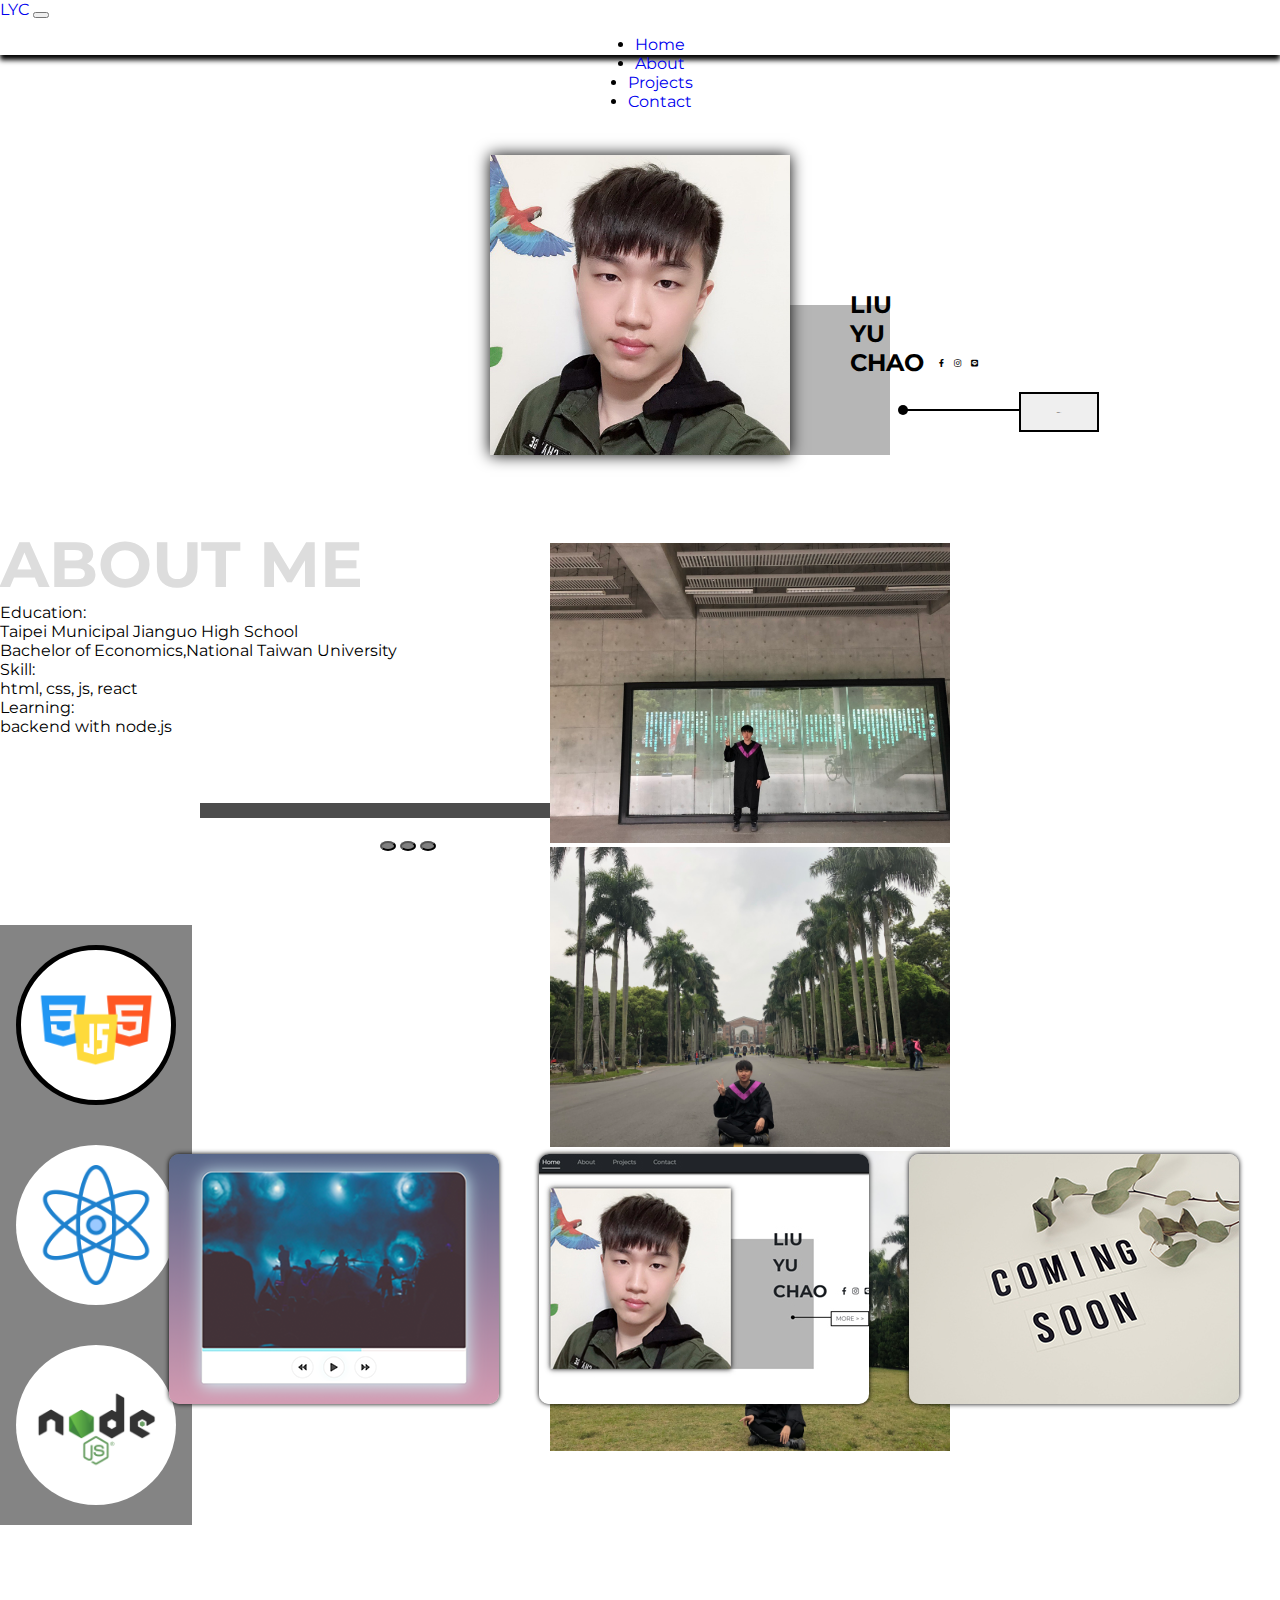
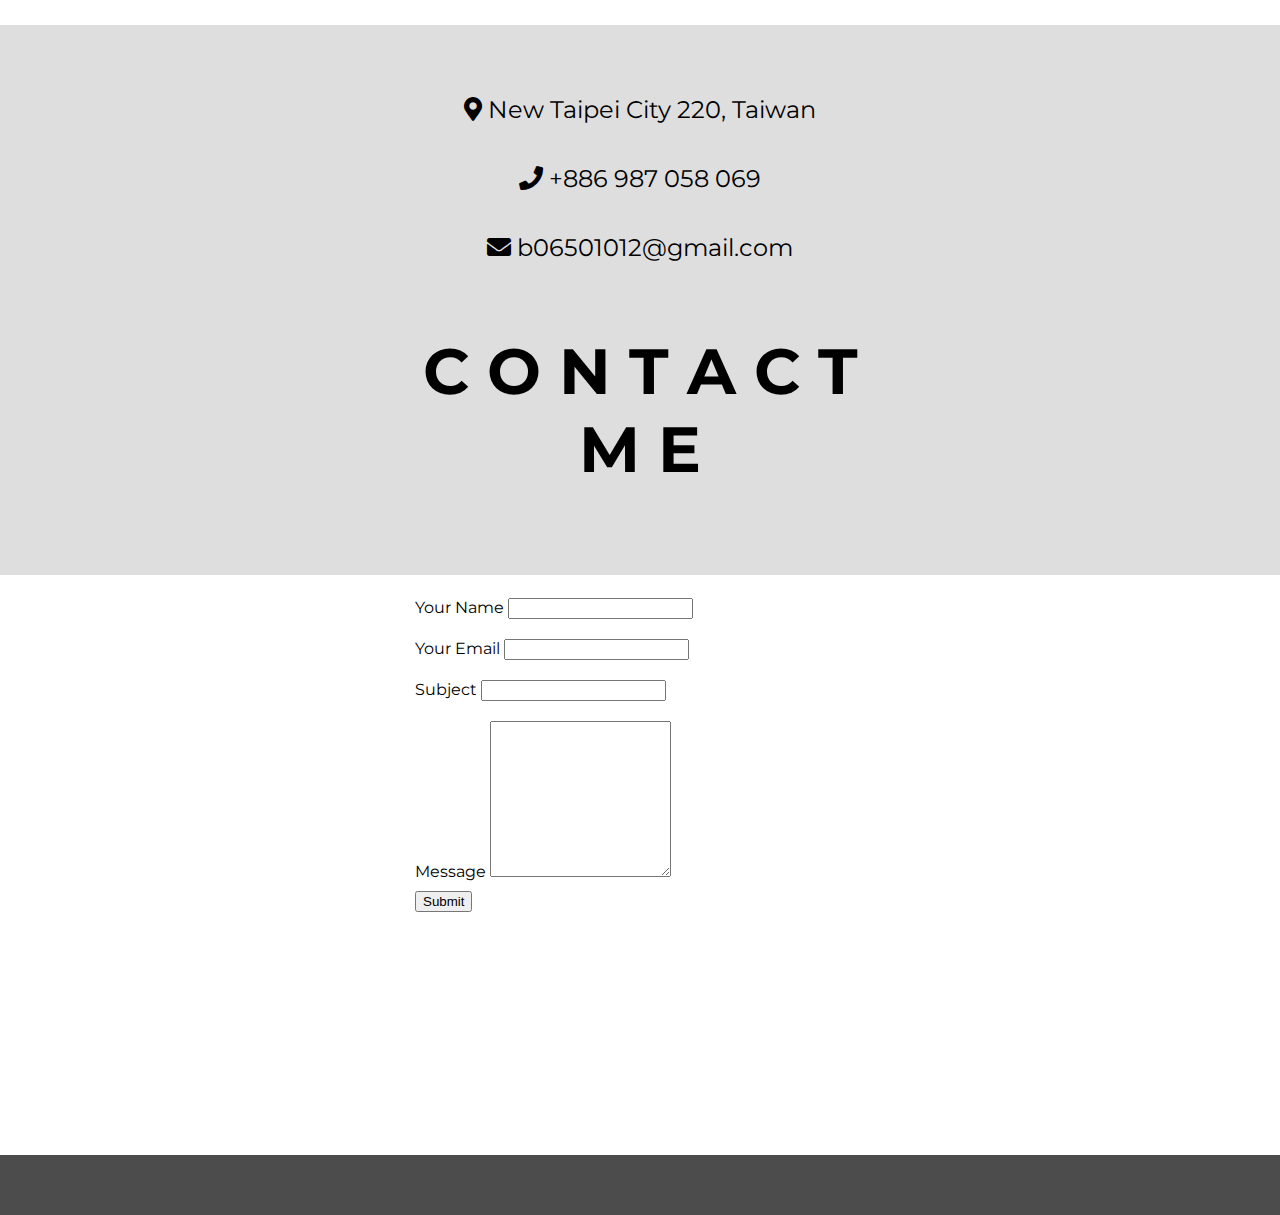
<file: index.html>
<!DOCTYPE html>
<html lang="en">
  <head>
    <meta charset="UTF-8" />
    <meta http-equiv="X-UA-Compatible" content="IE=edge" />
    <meta name="viewport" content="width=device-width, initial-scale=1.0" />
    <title>Sabalone's web</title>
    <!-- bootsrap -->
    <link
      href="https://cdn.jsdelivr.net/npm/bootstrap@5.0.0-beta3/dist/css/bootstrap.min.css"
      rel="stylesheet"
      integrity="sha384-eOJMYsd53ii+scO/bJGFsiCZc+5NDVN2yr8+0RDqr0Ql0h+rP48ckxlpbzKgwra6"
      crossorigin="anonymous"
    />
    <!-- bootstrap js -->
    <script
      src="https://cdn.jsdelivr.net/npm/@popperjs/core@2.9.1/dist/umd/popper.min.js"
      integrity="sha384-SR1sx49pcuLnqZUnnPwx6FCym0wLsk5JZuNx2bPPENzswTNFaQU1RDvt3wT4gWFG"
      crossorigin="anonymous"
    ></script>
    <script
      src="https://cdn.jsdelivr.net/npm/bootstrap@5.0.0-beta3/dist/js/bootstrap.min.js"
      integrity="sha384-j0CNLUeiqtyaRmlzUHCPZ+Gy5fQu0dQ6eZ/xAww941Ai1SxSY+0EQqNXNE6DZiVc"
      crossorigin="anonymous"
    ></script>
    <!-- animate -->
    <link
      rel="stylesheet"
      href="https://cdnjs.cloudflare.com/ajax/libs/animate.css/3.7.2/animate.min.css"
      integrity="sha512-doJrC/ocU8VGVRx3O9981+2aYUn3fuWVWvqLi1U+tA2MWVzsw+NVKq1PrENF03M+TYBP92PnYUlXFH1ZW0FpLw=="
      crossorigin="anonymous"
    />
    <!-- google font -->
    <link rel="preconnect" href="https://fonts.gstatic.com" />
    <link
      href="https://fonts.googleapis.com/css2?family=Montserrat:wght@400;700&display=swap"
      rel="stylesheet"
    />
    <!-- fontawsome -->
    <link
      rel="stylesheet"
      href="https://cdnjs.cloudflare.com/ajax/libs/font-awesome/5.15.3/css/all.min.css"
    />
    <!-- mystyle -->
    <link rel="stylesheet" href="./style.css" />
    <!-- jquery -->
    <script src="https://cdnjs.cloudflare.com/ajax/libs/jquery/3.6.0/jquery.min.js"></script>
    <!-- wow -->
    <script src="https://cdnjs.cloudflare.com/ajax/libs/wow/1.1.2/wow.min.js"></script>
  </head>

  <body>
    <!-- navbar -->
    <nav class="navbar navbar-expand-lg navbar-dark bg-dark fixed-top">
      <div>
        <a href="#contact"
          ><span class="contact-bar">&nbsp&nbspContactMe</span></a
        >
      </div>
      <div class="container-fluid bg-dark">
        <a class="navbar-brand" href="./index.html"
          ><span class="nav-line">LYC</span></a
        >
        <button
          class="navbar-toggler"
          type="button"
          data-bs-toggle="collapse"
          data-bs-target="#navbarList"
          aria-controls="navbarList"
          aria-expanded="false"
          aria-label="Toggle navigation"
        >
          <span class="navbar-toggler-icon"></span>
        </button>
        <div class="collapse navbar-collapse" id="navbarList">
          <ul class="navbar-nav nav navbar-pos">
            <li class="nav-item">
              <a href="#home" data-scroll="home" class="nav-link active"
                ><span class="nav-line">Home</span></a
              >
            </li>
            <li class="nav-item">
              <a href="#about" data-scroll="about" class="nav-link"
                ><span class="nav-line">About</span></a
              >
            </li>
            <li class="nav-item">
              <a href="#project" data-scroll="project" class="nav-link"
                ><span class="nav-line">Projects</span></a
              >
            </li>
            <li class="nav-item">
              <a href="#contact" data-scroll="contact" class="nav-link"
                ><span class="nav-line">Contact</span></a
              >
            </li>
          </ul>
        </div>
      </div>
    </nav>
    <!-- HOME -->
    <section id="home" data-anchor="home">
      <div id="home-con" class="container">
        <div class="zoom-img">
          <div class="wow zoomIn" data-wow-duration="2s" data-wow-offset="0">
            <img id="mypic" src="./img/mypic.jpg" alt="" />
          </div>
          <div class="deco-area">
            <div class="name-about">
              <div class="name-text">LIU</div>
              <div class="name-text">YU</div>
              <div class="name-text">
                CHAO
                <div class="name-icon">
                  <i class="fab fa-facebook-f"></i>
                  <i class="fab fa-instagram"></i>
                  <i class="fab fa-line"></i>
                </div>
              </div>
              <div class="about-link">
                <div class="deco-dot"></div>
                <div class="deco-line"></div>
                <a class="a" href="./more.html"
                  ><button type="button" class="btn btn-outline-dark aboutBtn">
                    MORE > >
                  </button></a
                >
              </div>
            </div>
          </div>
        </div>
      </div>
    </section>
    <!-- About -->
    <section id="about" data-anchor="about">
      <div id="about-blank" class="section-blank"></div>
      <div class="container">
        <div class="about-title wow fadeInLeft">ABOUT ME</div>
        <div class="about-text wow fadeInLeft">
          <div class="container">
            <div class="row">
              <div class="col-4">Education:</div>
              <div class="col-8"></div>
              <div class="col-12 mt-2">
                Taipei Municipal Jianguo High School
              </div>
              <div class="col-12 mt-2">
                Bachelor of Economics,National Taiwan University
              </div>
              <div class="col-4 mt-2">Skill:</div>
              <div class="col-12">html, css, js, react</div>
              <div class="col-4 mt-2">Learning:</div>
              <div class="col-8"></div>
              <div class="col-12">backend with node.js</div>
            </div>
          </div>
        </div>
        <div class="picrun">
          <div class="deco-bar"></div>
          <!-- bootstrap carousel -->
          <div
            id="mycarousel"
            class="carousel slide"
            data-bs-ride="carousel"
            data-bs-interval="2000"
          >
            <div class="carousel-indicators">
              <button
                type="button"
                data-bs-target="#mycarousel"
                data-bs-slide-to="0"
                class="active"
                aria-current="true"
                aria-label="Slide 1"
              ></button>
              <button
                type="button"
                data-bs-target="#mycarousel"
                data-bs-slide-to="1"
                aria-label="Slide 2"
              ></button>
              <button
                type="button"
                data-bs-target="#mycarousel"
                data-bs-slide-to="2"
                aria-label="Slide 3"
              ></button>
            </div>
            <div class="carousel-inner">
              <div class="carousel-item active">
                <img
                  src="./img/about1.jpg"
                  class="d-block aboutPic"
                  alt="..."
                />
                <div class="carousel-caption d-none d-md-block"></div>
              </div>
              <div class="carousel-item">
                <img
                  src="./img/about2.jpg"
                  class="d-block aboutPic"
                  alt="..."
                />
                <div class="carousel-caption d-none d-md-block"></div>
              </div>
              <div class="carousel-item">
                <img
                  src="./img/about3.jpg"
                  class="d-block aboutPic"
                  alt="..."
                />
                <div class="carousel-caption d-none d-md-block"></div>
              </div>
            </div>
          </div>
        </div>
      </div>
    </section>

    <!-- Project -->
    <section id="project" data-anchor="project">
      <div id="project-blank" class="section-blank"></div>
      <div class="project-block">
        <div class="type-frame">
          <div class="program-control active">
            <div id="htmlcss" class="program-type"></div>
          </div>
          <div class="program-control">
            <div id="react" class="program-type"></div>
          </div>
          <div class="program-control">
            <div id="node" class="program-type"></div>
          </div>
        </div>
        <div class="project-frame">
          <div class="project-title"><span>Project</span></div>
          <div class="project-nav">
            <span id="nav-tag">HTML / CSS / JAVASCRIPT</span>
          </div>
          <div class="exibition">
            <div id="project1" class="ex-project">
              <div id="project1-cover"></div>
              <span id="project1-text">MusicPlayer</span>
              <a
                id="project1-link"
                href="https://github.com/Sabalone87/musicPlayer"
                target="_blank"
                ><button
                  type="button"
                  id="project1-btn"
                  class="btn btn-outline-dark"
                >
                  GO > >
                </button></a
              >
            </div>
            <div id="project2" class="ex-project">
              <div id="project2-cover"></div>
              <span id="project2-text">MyWeb</span>
              <a id="project2-link" href="./index.html" target="_blank"
                ><button
                  type="button"
                  id="project2-btn"
                  class="btn btn-outline-dark"
                >
                  GO > >
                </button></a
              >
            </div>
            <div id="project3" class="ex-project">
              <div id="project3-cover"></div>
              <span id="project3-text">Comming soon</span>
              <a id="project3-link" href="#project"
                ><button
                  type="button"
                  id="project3-btn"
                  class="btn btn-outline-dark"
                >
                  GO > >
                </button></a
              >
            </div>
          </div>
        </div>
      </div>
    </section>

    <!-- CONTACT -->
    <section id="contact" data-anchor="contact">
      <div class="section-blank"></div>
      <div class="contact-block">
        <div class="trapezoid"></div>
        <div class="contact-frame">
          <div class="contact-info">
            <i class="fas fa-map-marker-alt"></i> New Taipei City 220, Taiwan
          </div>
          <div class="contact-info">
            <i class="fas fa-phone"></i> +886 987 058 069
          </div>
          <div class="contact-info">
            <i class="fas fa-envelope"></i> b06501012@gmail.com
          </div>
        </div>
        <div class="contact-title">
          <span class="contact-c">C O N T A C T</span
          ><span class="contact-m">M E</span>
        </div>

        <div class="contactform">
          <form id="form" method="POST">
            <div class="form-group">
              <label for="username">Your Name</label>
              <input
                type="name"
                class="form-control"
                id="username"
                aria-describedby="name"
              />
            </div>
            <div class="form-group">
              <label for="useremail">Your Email</label>
              <input
                type="email"
                class="form-control"
                id="useremail"
                aria-describedby="email"
              />
            </div>
            <div class="form-group">
              <label for="usersubject">Subject</label>
              <input
                type="subject"
                class="form-control"
                id="usersubject"
                aria-describedby="subject"
              />
            </div>
            <div class="form-group">
              <label for="usermsg">Message</label>
              <textarea class="form-control" id="usermsg" row="5"></textarea>
            </div>
            <button type="submit" id="submit" class="btn btn-dark formBtn">
              Submit
            </button>
          </form>
        </div>
      </div>
    </section>
    <footer></footer>

    <!-- myjs -->
    <script src="myscript.js"></script>
  </body>
</html>
</file>
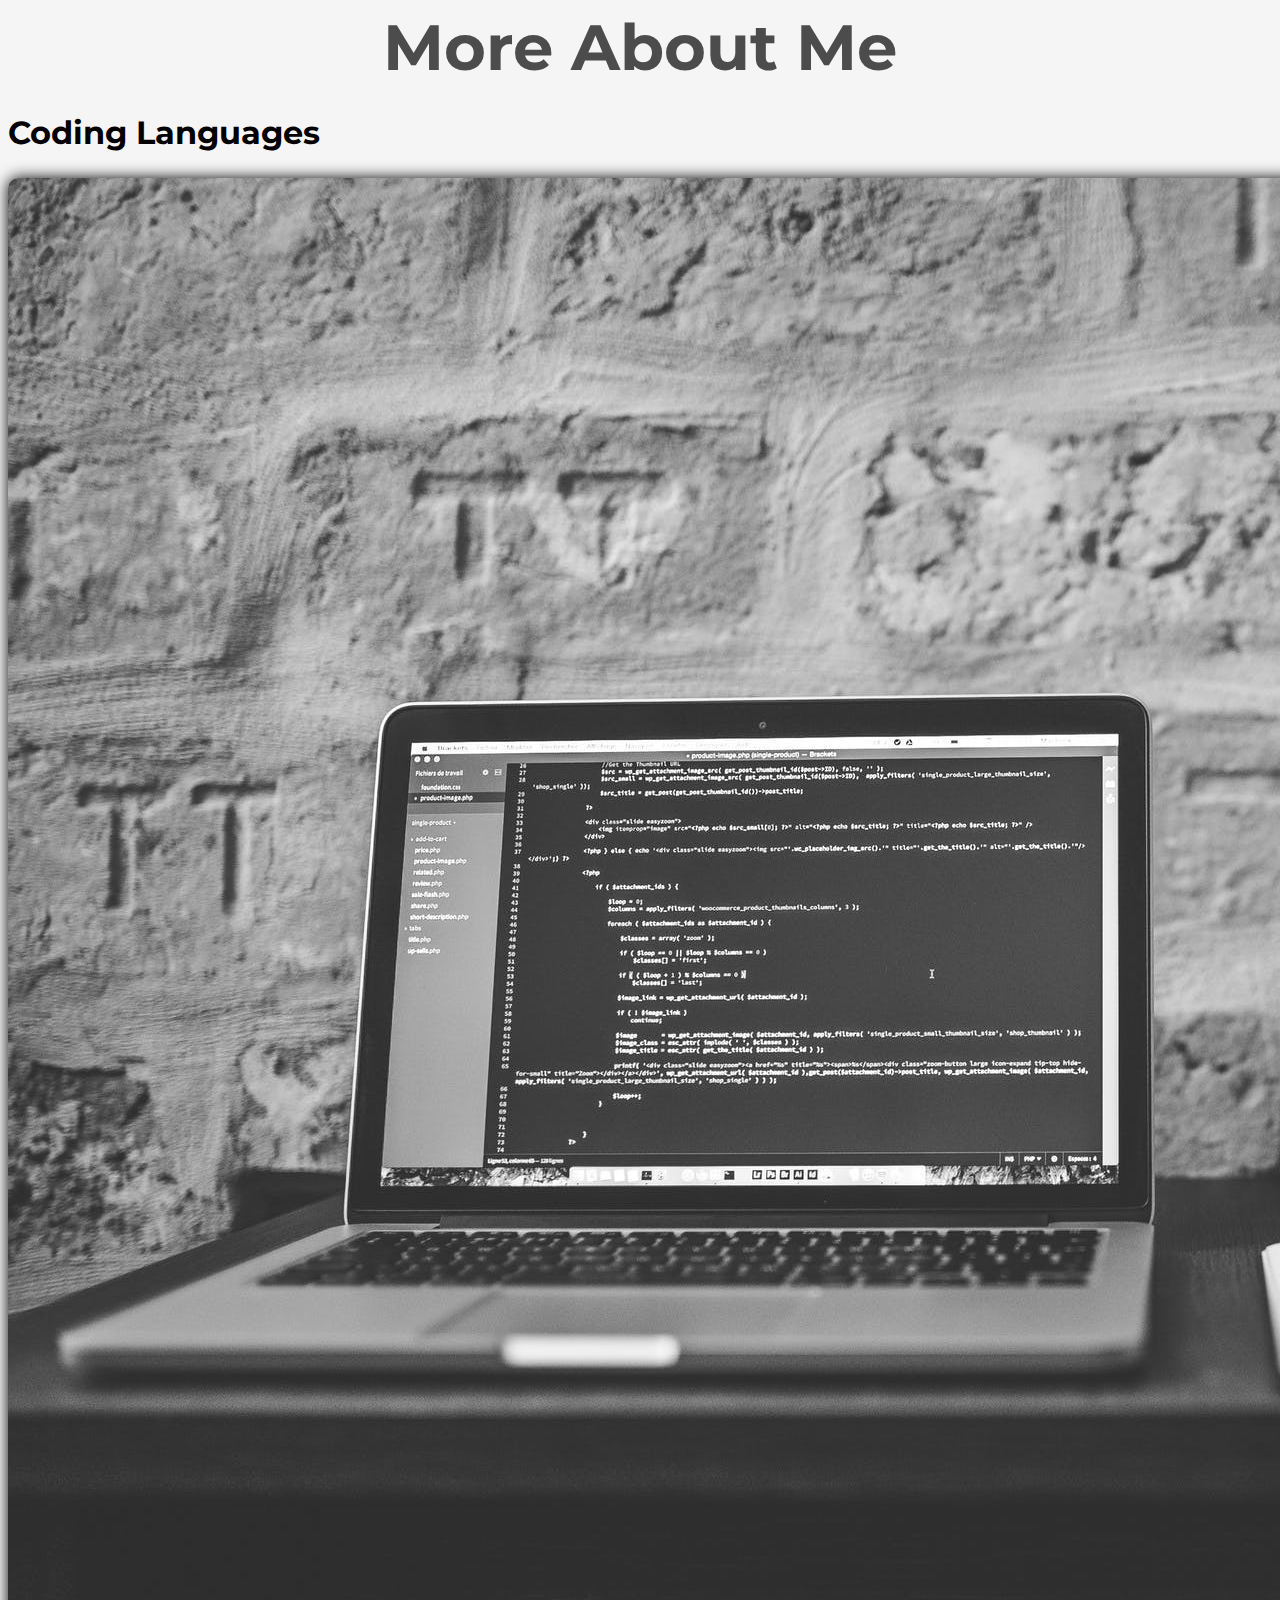
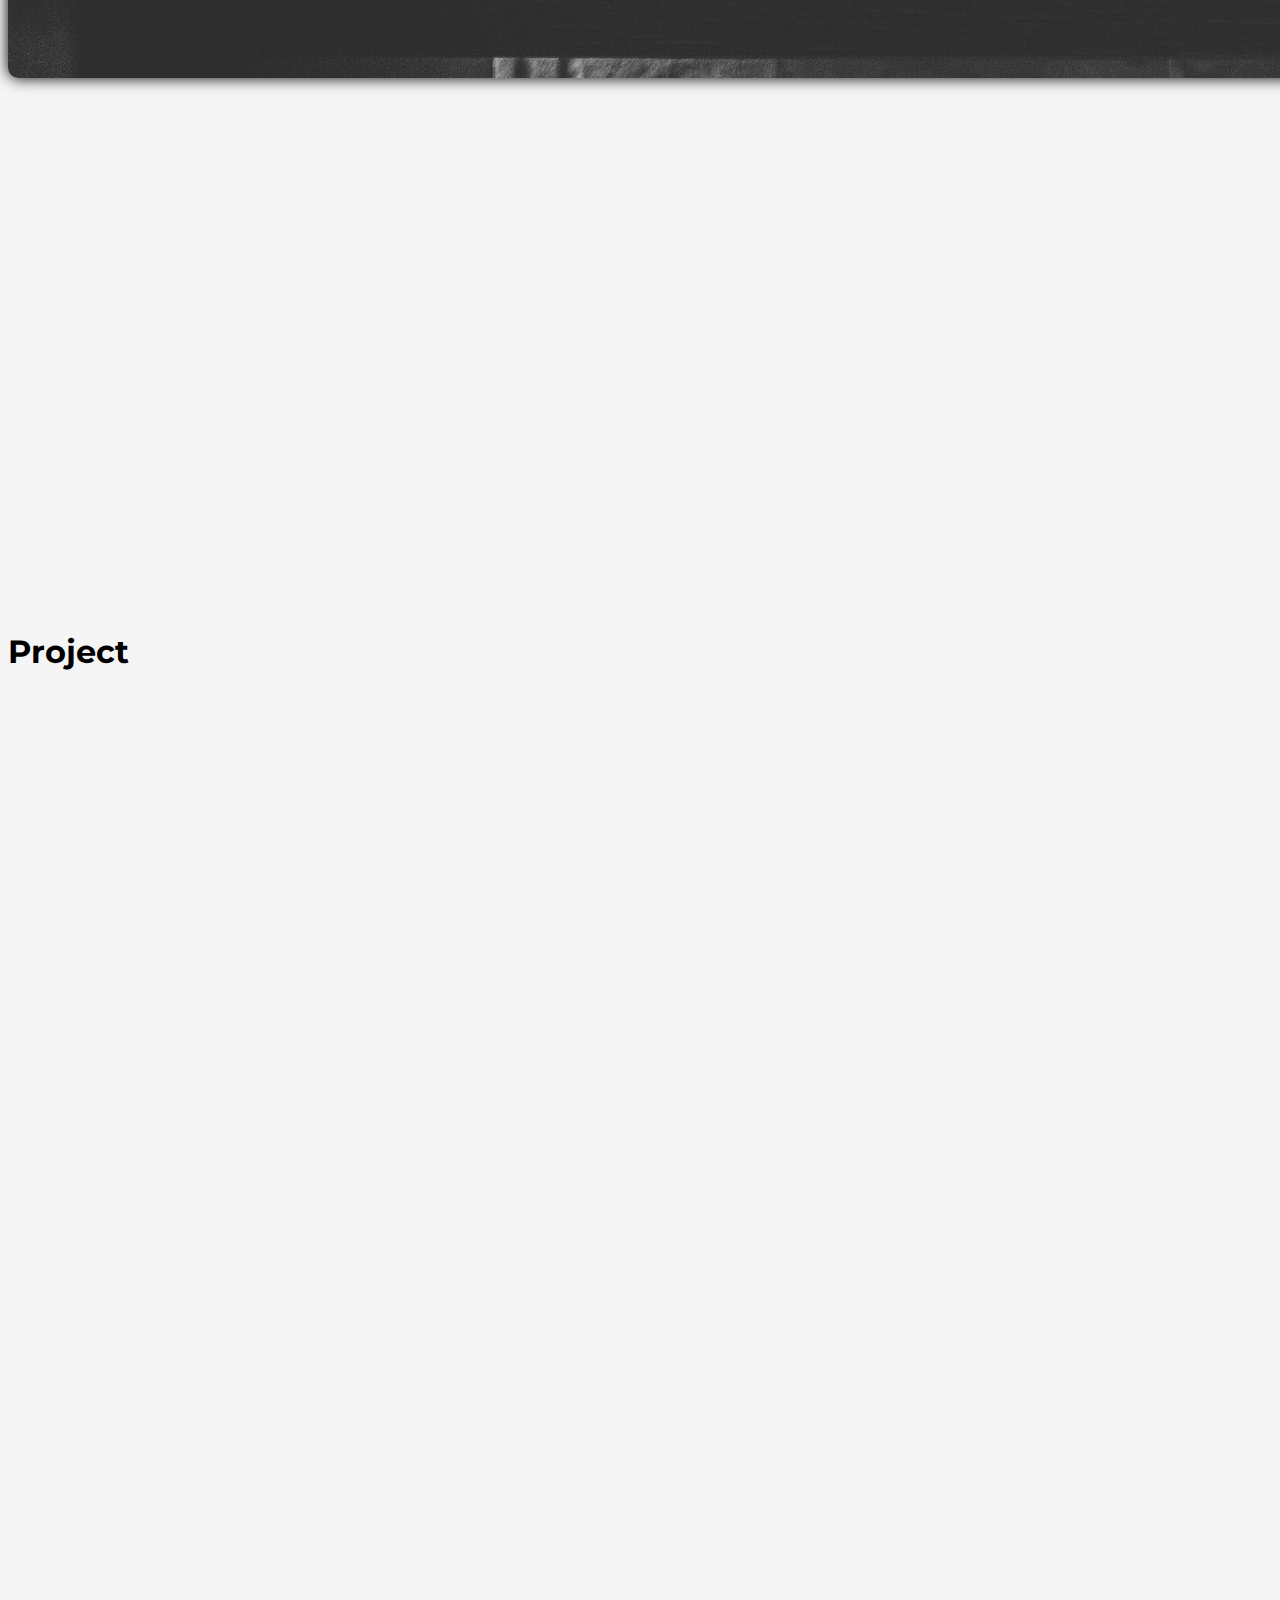
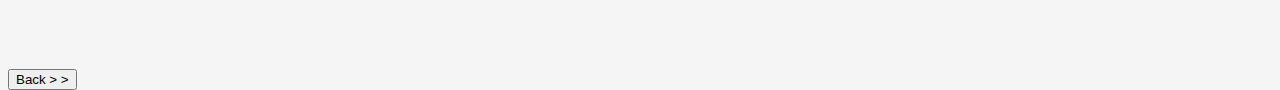
<file: more.html>
<!DOCTYPE html>
<html lang="en">
  <head>
    <meta charset="UTF-8" />
    <meta http-equiv="X-UA-Compatible" content="IE=edge" />
    <meta name="viewport" content="width=device-width, initial-scale=1.0" />
    <title>More About</title>
    <!-- bootsrap -->
    <link
      href="https://cdn.jsdelivr.net/npm/bootstrap@5.0.0-beta3/dist/css/bootstrap.min.css"
      rel="stylesheet"
      integrity="sha384-eOJMYsd53ii+scO/bJGFsiCZc+5NDVN2yr8+0RDqr0Ql0h+rP48ckxlpbzKgwra6"
      crossorigin="anonymous"
    />
    <!-- google font -->
    <link rel="preconnect" href="https://fonts.gstatic.com" />
    <link
      href="https://fonts.googleapis.com/css2?family=Montserrat:wght@400;700&display=swap"
      rel="stylesheet"
    />
    <!-- jquery -->
    <script src="https://cdnjs.cloudflare.com/ajax/libs/jquery/3.6.0/jquery.min.js"></script>
    <!-- animate -->
    <link
      rel="stylesheet"
      href="https://cdnjs.cloudflare.com/ajax/libs/animate.css/3.7.2/animate.min.css"
      integrity="sha512-doJrC/ocU8VGVRx3O9981+2aYUn3fuWVWvqLi1U+tA2MWVzsw+NVKq1PrENF03M+TYBP92PnYUlXFH1ZW0FpLw=="
      crossorigin="anonymous"
    />
    <!-- wow -->
    <script src="https://cdnjs.cloudflare.com/ajax/libs/wow/1.1.2/wow.min.js"></script>
    <!-- more.css -->
    <link rel="stylesheet" href="./more.css" />
  </head>
  <body>
    <div class="container-fluid">
        <div class="row">
            <div class="col-12 title">More About Me</div>
        </div>
        <div class="row justify-content-center pt-5">
            <div class="col-12 text-center">
                <h2 class="mb-4" style="font-size: 2rem;">Coding Languages</h2>
            </div>
        </div>
        <div class="row d-flex mb-5">
            <div class="col-lg-6 d-flex">
                <div class="justify-content-end">
                    <img class="img-fluid wow fadeInLeftBig" data-wow-duration="2s" src="./img/coding.jpeg" alt="">
                </div>
            </div>
            <div class="mb-5 d-flex flex-column justify-content-center col-lg-6">
                <ul class="wow fadeInDownBig" data-wow-duration="1.5s">
                    <li class="pt-1"><h5 class="small-title">html, css, js</h5><span class="text">能夠從事切版、簡單動畫動畫、js邏輯控制</span></li>
                    <li class="pt-1"><h5 class="small-title">react</h5><span class="text">理解部分邏輯，能夠做出簡單的TodoList</span></li>
                    <li class="pt-1"><h5 class="small-title">python</h5><span class="text">上過商管程式設計，期末Project為線上課程查詢系統</span></li>
                    <li class="pt-1"><h5 class="small-title">node.js、noSQL</h5><span class="text">目前正在學習中</span></li>
                </ul>
            </div>
        </div>
        <div class="row d-flex mb-5">
            <div class="col-md-12 text-center">
                <h2 id="project" class="mb-4" style="font-size: 2rem;">Project</h2>
        </div>
        <div class="row d-flex mb-5">
            <div class="col-lg-6 d-flex order-lg-last">
                <div class="justify-content-end">
                    <img class="img-fluid wow fadeInRightBig" data-wow-duration="2s" data-wow-offset="200" src="./img/project.png" alt="">
                </div>
            </div>
            <div class="mb-5 d-flex flex-column justify-content-center col-lg-6 order-lg-first">
                <ul class="wow fadeInDownBig" data-wow-duration="1.5s" data-wow-offset="200">
                    <li class="pt-1"><h5 class="small-title">MusicPlayer</h5><span class="text">運用html, css, js做出一個網頁播放器，但當時js還不熟，不能利用播放條將歌曲快進</span></li>
                    <li class="pt-1"><h5 class="small-title">Sabalone's web</h5><span class="text">也就是這個網頁，但是首頁rwd寫得不好，未來能精進</span></li>
                    <li class="pt-1"><h5 class="small-title">TodoList</h5><span class="text">react做的純前端無法存取資料，往後希望能連結後端，就能夠實用化</span></li>
                    <li class="pt-1"><h5 class="small-title">CourseSearch</h5><span class="text">Python做的網頁爬蟲程式，能夠從網路上的知名線上課程網中，找出含有關鍵字的課程網址</span></li>
                    <div class="row d-flex mt-5"><div class="col-12 d-flex flex-row justify-content-end">
                        <a  class="" href="https://github.com/Sabalone87"
                        ><button type="button" class="btn btn-outline-dark">
                          Github > >
                        </button></a
                      >
                    </div></div>
                    
                </ul>
            </div>
        </div>
        <div class="row justify-content-center pt-5">
            <div class="col-12 text-center">
                <h2 class="mb-4" style="font-size: 2rem;">Entertainment</h2>
            </div>
        </div>
        <div class="row d-flex mb-5">
            <div class="col-lg-6 d-flex">
                <div class="justify-content-end">
                    <img class="img-fluid wow fadeInLeftBig" data-wow-duration="2s" data-wow-offset="250" src="./img/apex.jpg" alt="">
                </div>
            </div>
            <div class="mb-5 d-flex flex-column justify-content-center col-lg-6">
                <ul class="wow fadeInDownBig" data-wow-duration="1.5s" data-wow-offset="250">
                    <h3>Apex Legend</h3>
                    <li class="pt-1"><h5 class="small-title">Rank</h5><span class="text">Diamond</span></li>
                    <li class="pt-1"><h5 class="small-title">Duration</h5><span class="text">one year</span></li>
                    <li class="pt-1"><h5 class="small-title">Main</h5><span class="text">Bloodhound</span></li>
                    <li class="pt-1"><h5 class="small-title">Experience</h5><span class="text">我是第零季老玩家，一開始的時候我還很菜，但花了很多時間遊玩，終於在第七季上鑽了。</span></li>
                </ul>
            </div>
        </div>
        <div class="row d-flex mb-5"><div class="col-12 d-flex flex-row justify-content-end">
            <a  class="" href="./index.html"
            ><button type="button" class="btn btn-outline-dark">
              Back > >
            </button></a
          >
        </div></div>
    </div>
  <script>
    new WOW().init();
  </script>
  </body>
</html>
</file>
<file: style.css>
/* default */
html,
body {
  margin: 0;
  padding: 0;
  overscroll-behavior: none;
  font-family: "Montserrat", sans-serif;
  overflow-x: hidden;
}
a {
  text-decoration: none;
}

/* section */

.section-blank {
  width: 100%;
  height: 70px;
}

/* navbar */

nav {
  font-size: 1rem;
  position: relative;
  height: 55px;
  box-shadow: 0px 5px 5px black;
}

.navbar-pos {
  position: relative;
  left: 300px;
}
.nav-item {
  padding: 0 1rem;
}
.nav-line {
  padding-bottom: 0.5rem;
  position: relative;
}
a.nav-link.active span::before {
  visibility: visible;
  transform: scaleX(1);
}
a.nav-link span::before {
  content: "";
  position: absolute;
  width: 100%;
  height: 2px;
  bottom: 0;
  left: 0;
  background-color: white;
  visibility: hidden;
  transform: scaleX(0);
  transition: all 0.3s ease-in-out 0s;
}
a.nav-link:hover span {
  color: white;
}
a.nav-link:hover span::before {
  visibility: visible;
  transform: scaleX(1);
}
@media only screen and (max-width: 1400px) and (min-width: 450px) {
  #navbarList {
    width: 100%;
  }
  .navbar-nav {
    display: flex;
    flex-direction: column;
    align-items: center;
  }
  .nav-item {
    padding: 0px;
  }
  .nav-line {
    padding: 0px;
  }
  .navbar-pos {
    position: static;
  }
}
@media screen and (max-width: 450px) {
  #navbarList {
    width: 100%;
  }
  .navbar-nav {
    display: flex;
    flex-direction: column;
    align-items: center;
  }
  .nav-item {
    padding: 0px;
  }
  .nav-line {
    padding: 0px;
  }
  .navbar-pos {
    position: static;
  }
}

/* home */

@media screen and (min-width: 1400px) {
  #home {
    height: 750px;
  }
  .contact-bar {
    display: flex;
    flex-direction: column;
    justify-content: center;
    writing-mode: vertical-rl;
    text-orientation: mixed;
    color: white;
    background-color: black;
    width: 2.5rem;
    height: 6.5rem;
    position: fixed;
    bottom: 50%;
  }
  #mypic {
    z-index: 2;
    width: 100%;
    height: 100%;
    object-fit: contain;
    box-shadow: 0px 0px 15px black;
  }
  .zoom-img {
    width: 500px;
    height: 500px;
    position: relative;
    left: 300px;
    top: 100px;
  }
  .deco-area {
    height: 360px;
    width: 230px;
    position: absolute;
    bottom: 0;
    right: -230px;
    background-color: #b6b6b6;
    z-index: -1;
  }
  .name-about {
    height: 350px;
    width: 350px;
    position: absolute;
    right: -237px;
    top: -35px;
    display: flex;
    flex-direction: column;
  }
  .name-text {
    display: flex;
    align-items: center;
    font-weight: bold;
    font-size: 3rem;
  }
  .name-icon {
    cursor: pointer;
    margin-left: 35px;
    font-size: 1.3rem;
  }
  .fab {
    padding: 0 5px;
  }
  .about-link {
    display: flex;
    align-items: center;
    font-weight: bold;
    font-size: 3rem;
    position: relative;
    left: 50px;
  }
  .deco-dot {
    background-color: black;
    width: 10px;
    height: 10px;
    border-radius: 100%;
  }
  .deco-line {
    background-color: black;
    width: 100px;
    height: 2px;
  }
  .aboutBtn {
    border-radius: 0px;
    border: solid 2.5px black;
  }
  #home-con {
    position: relative;
    z-index: -2;
  }
  #home {
    position: relative;
    z-index: -2;
  }
  body {
    position: relative;
    z-index: -2;
  }
}
@media only screen and (max-width: 1400px) and (min-width: 450px) {
  #home {
    height: 400px;
  }
  #home-con {
    display: flex;
    flex-direction: column;
    align-items: center;
  }
  .contact-bar {
    display: flex;
    flex-direction: column;
    justify-content: center;
    writing-mode: vertical-rl;
    text-orientation: mixed;
    color: white;
    background-color: black;
    width: 2.5rem;
    height: 6.5rem;
    position: fixed;
    bottom: 50%;
    visibility: hidden;
  }
  #mypic {
    width: 100%;
    height: 100%;
    object-fit: contain;
    box-shadow: 0px 0px 15px black;
    z-index: 10;
  }
  .zoom-img {
    width: 300px;
    height: 300px;
    position: relative;
    top: 100px;
  }
  .deco-area {
    height: 150px;
    width: 100px;
    position: absolute;
    bottom: 0;
    right: -100px;
    background-color: #b6b6b6;
    z-index: -1;
  }
  .name-about {
    height: 200px;
    width: 200px;
    position: absolute;
    left: 60px;
    top: -15px;
    display: flex;
    flex-direction: column;
  }
  .name-text {
    display: flex;
    align-items: center;
    font-weight: bold;
    font-size: 1.5rem;
  }
  .name-icon {
    cursor: pointer;
    margin-left: 10px;
    font-size: 0.5rem;
    display: flex;
    flex-direction: row;
  }
  .fab {
    padding: 0 5px;
  }
  .about-link {
    display: flex;
    align-items: center;
    flex-direction: row;
    font-weight: bold;
    font-size: 1rem;
    position: relative;
    left: 50px;
    top: 15px;
  }
  .deco-dot {
    background-color: black;
    width: 10px;
    height: 10px;
    border-radius: 100%;
    position: absolute;
    left: -2px;
    top: 13px;
  }
  .deco-line {
    position: absolute;
    background-color: black;
    width: 120px;
    height: 2px;
    top: 17px;
  }
  .aboutBtn {
    position: absolute;
    width: 80px;
    height: 40px;
    border-radius: 0px;
    border: solid 2.5px black;
    padding: 0px;
    font-size: 1px;
    right: 1px;
  }
  #home-con {
    position: relative;
    z-index: -2;
  }
  #home {
    position: relative;
    z-index: -2;
  }
  body {
    position: relative;
    z-index: -2;
  }
}
@media screen and (max-width: 450px) {
  #home {
    height: 300px;
  }
  .contact-bar {
    display: flex;
    flex-direction: column;
    justify-content: center;
    writing-mode: vertical-rl;
    text-orientation: mixed;
    color: white;
    background-color: black;
    width: 2.5rem;
    height: 6.5rem;
    position: fixed;
    bottom: 50%;
    visibility: hidden;
  }
  #mypic {
    width: 100%;
    height: 100%;
    object-fit: contain;
    box-shadow: 0px 0px 15px black;
    z-index: 10;
  }
  .zoom-img {
    width: 200px;
    height: 200px;
    position: relative;
    left: 0px;
    top: 65px;
  }
  .deco-area {
    height: 90px;
    width: 60px;
    position: absolute;
    bottom: 0;
    right: -60px;
    background-color: #b6b6b6;
    z-index: -1;
  }
  .name-about {
    height: 90px;
    width: 90px;
    position: absolute;
    left: 25px;
    top: -10px;
    display: flex;
    flex-direction: column;
  }
  .name-text {
    display: flex;
    align-items: center;
    font-weight: bold;
    font-size: 1rem;
  }
  .name-icon {
    cursor: pointer;
    margin-left: 0px;
    font-size: 0.5rem;
    display: flex;
    flex-direction: row;
  }
  .fab {
    padding: 0 5px;
  }
  .about-link {
    display: flex;
    align-items: center;
    font-weight: bold;
    font-size: 0.5rem;
    position: relative;
    left: 50px;
    top: 15px;
  }
  .aboutBtn {
    position: absolute;
    width: 80px;
    height: 30px;
    border-radius: 0px;
    border: solid 2.5px black;
    padding: 0px;
    font-size: 10px;
  }
  #home-con {
    position: relative;
    z-index: -2;
  }
  #home {
    position: relative;
    z-index: -2;
  }
  body {
    position: relative;
    z-index: -2;
  }
}

/* about */
@media screen and (min-width: 1400px) {
  #about {
    height: 500px;
  }
  .about-title {
    font-size: 6rem;
    font-weight: bold;
    position: relative;
    left: 240px;
    color: #dddddd;
  }
  .about-text {
    width: 450px;
    height: 200px;
    position: relative;
    left: 300px;
  }
  .picrun {
    display: flex;
    position: relative;
  }
  .aboutPic {
    width: 600px;
    height: 350px;
    object-fit: contain;
  }
  .deco-bar {
    background-color: #4c4c4c;
    height: 15px;
    width: 420px;
    position: relative;
    left: 500px;
  }

  .carousel {
    width: 600px;
    height: 350px;
    position: absolute;
    left: 850px;
    top: -310px;
  }
  .carousel-indicators {
    width: 100px;
    height: 30px;
    position: absolute;
    left: -170px;
    bottom: -20px;
  }
  .carousel-indicators button {
    width: 10px !important;
    height: 10px !important;
    background-color: gray !important;
    border-radius: 100%;
  }
}
@media only screen and (max-width: 1400px) and (min-width: 450px) {
  #about {
    height: 400px;
  }
  .about-title {
    font-size: 4rem;
    font-weight: bold;
    position: relative;
    left: 0px;
    color: #dddddd;
  }
  .about-text {
    width: 450px;
    height: 200px;
    position: relative;
    left: 0px;
  }
  .picrun {
    display: flex;
    position: relative;
  }
  .aboutPic {
    width: 400px;
    height: 300px;
    object-fit: contain;
  }
  .deco-bar {
    background-color: #4c4c4c;
    height: 15px;
    width: 350px;
    position: relative;
    left: 200px;
  }
  .carousel {
    width: 600px;
    height: 350px;
    position: absolute;
    left: 550px;
    top: -260px;
  }
  .carousel-indicators {
    width: 100px;
    height: 30px;
    position: absolute;
    left: -170px;
    bottom: 30px;
  }
  .carousel-indicators button {
    width: 10px !important;
    height: 10px !important;
    background-color: gray !important;
    border-radius: 100%;
  }
}
@media screen and (max-width: 450px) {
  #about {
    height: 350px;
  }
  .about-title {
    font-size: 3rem;
    font-weight: bold;
    position: relative;
    color: #dddddd;
  }
  .about-text {
    width: 300px;
    height: 200px;
    position: relative;
    left: 0px;
  }
  .picrun {
    display: flex;
    position: relative;
    visibility: hidden;
  }
  .aboutPic {
    width: 400px;
    height: 300px;
    object-fit: contain;
    visibility: hidden;
  }
  .deco-bar {
    background-color: #4c4c4c;
    height: 15px;
    width: 350px;
    position: relative;
    left: 260px;
    visibility: hidden;
  }
  .carousel {
    width: 600px;
    height: 350px;
    position: absolute;
    left: 610px;
    top: -260px;
    visibility: hidden;
  }
  .carousel-indicators {
    width: 100px;
    height: 30px;
    position: absolute;
    left: -170px;
    bottom: 30px;
    visibility: hidden;
  }
  .carousel-indicators button {
    width: 10px !important;
    height: 10px !important;
    background-color: gray !important;
    border-radius: 100%;
    visibility: hidden;
  }
}

/* project */
@media screen and (min-width: 1024px) {
  #project {
    height: 700px;
    display: flex;
    flex-direction: column;
  }

  .type-frame {
    width: 15%;
    height: 600px;
    background-color: #848484;
    display: flex;
    flex-direction: column;
    justify-content: center;
    align-items: center;
  }
  .project-block {
    display: flex;
    flex-direction: row;
  }
  #htmlcss {
    background-image: url(./img/htmlcss.png);
    background-size: 80%;
    background-repeat: no-repeat;
    background-position: center;
  }
  #react {
    background-image: url(./img/react.png);
    background-size: 80%;
    background-repeat: no-repeat;
    background-position: center;
  }
  #node {
    background-image: url(./img/node.png);
    background-size: 80%;
    background-repeat: no-repeat;
    background-position: center;
  }
  .program-type {
    background-color: white;
    width: 150px;
    height: 150px;
    border-radius: 100%;
    margin: 20px 0;
    border: solid 5px transparent;
  }
  .program-type:hover {
    cursor: pointer;
  }

  .program-control.active div {
    border: solid 5px black;
  }
  .project-frame {
    width: 80%;
    height: 600px;
    display: flex;
    flex-direction: column;
    align-items: center;
  }

  .project-title {
    margin-top: 30px;
    padding-bottom: 10px;
    padding: 0 30px;
    font-size: 2.5rem;
    font-weight: bold;
    border-bottom: solid 6px black;
  }
  .project-nav {
    margin-top: 25px;
  }

  .exibition {
    display: flex;
  }

  .ex-project {
    margin: 0px 20px;
    margin-top: 100px;
    width: 330px;
    height: 250px;
    border-radius: 10px;
    display: flex;
    flex-direction: column;
    align-items: center;
    box-shadow: 0px 0px 5px black;
  }
  #project1 {
    background-image: url(./img/musicPlayer.png);
    background-size: contain;
    background-position: center;
    position: relative;
  }
  #project1-cover {
    position: absolute;
    background: white;
    opacity: 0;
    border-radius: 10px;
    width: 330px;
    height: 250px;
  }
  #project1-text {
    z-index: 10;
    color: black;
    padding-top: 50px;
    font-size: 1.5rem;
    opacity: 0;
  }
  #project1-btn {
    margin-top: 50px;
    border-radius: 0px;
    border: solid 1.5px black;
    opacity: 0;
    position: absolute;
    left: 36%;
  }
  #project2 {
    background-image: url(./img/myWeb.jpg);
    background-size: contain;
    background-position: center;
    position: relative;
  }
  #project2-cover {
    position: absolute;
    background: white;
    opacity: 0;
    border-radius: 10px;
    width: 330px;
    height: 250px;
  }
  #project2-text {
    z-index: 10;
    color: black;
    padding-top: 50px;
    font-size: 1.5rem;
    opacity: 0;
  }
  #project2-btn {
    margin-top: 50px;
    border-radius: 0px;
    border: solid 1.5px black;
    opacity: 0;
    position: absolute;
    left: 36%;
  }
  #project3 {
    background-image: url(./img/comming.jpg);
    background-size: contain;
    background-position: center;
    position: relative;
  }
  #project3-cover {
    position: absolute;
    background: white;
    opacity: 0;
    border-radius: 10px;
    width: 330px;
    height: 250px;
  }
  #project3-text {
    z-index: 10;
    color: black;
    padding-top: 50px;
    font-size: 1.5rem;
    opacity: 0;
  }
  #project3-btn {
    margin-top: 50px;
    border-radius: 0px;
    border: solid 1.5px black;
    opacity: 0;
    position: absolute;
    left: 36%;
  }
}
@media only screen and (max-width: 1024px) and (min-width: 450px) {
  #project {
    height: 500px;
    display: flex;
    flex-direction: column;
  }

  .type-frame {
    width: 20%;
    height: 400px;
    background-color: #848484;
    display: flex;
    flex-direction: column;
    justify-content: center;
    align-items: center;
  }
  .project-block {
    display: flex;
    flex-direction: row;
    height: 400px;
  }
  #htmlcss {
    background-image: url(./img/htmlcss.png);
    background-size: 80%;
    background-repeat: no-repeat;
    background-position: center;
  }
  #react {
    background-image: url(./img/react.png);
    background-size: 80%;
    background-repeat: no-repeat;
    background-position: center;
  }
  #node {
    background-image: url(./img/node.png);
    background-size: 80%;
    background-repeat: no-repeat;
    background-position: center;
  }
  .program-type {
    background-color: white;
    width: 100px;
    height: 100px;
    border-radius: 100%;
    margin: 10px 0;
    border: solid 5px transparent;
  }
  .program-type:hover {
    cursor: pointer;
  }

  .program-control.active div {
    border: solid 5px black;
  }
  .project-frame {
    width: 80%;
    height: 600px;
    display: flex;
    flex-direction: column;
    align-items: center;
  }

  .project-title {
    padding-bottom: 10px;
    padding: 0 30px;
    font-size: 2.5rem;
    font-weight: bold;
    border-bottom: solid 6px black;
  }
  .project-nav {
    margin-top: 25px;
  }

  .exibition {
    display: flex;
    width: 100%;
    height: 500px;
  }

  .ex-project {
    margin: 0px 10px;
    margin-top: 50px;
    width: 60%;
    height: 40%;
    border-radius: 20px;
    display: flex;
    flex-direction: column;
    align-items: center;
  }
  #project1 {
    background-image: url(./img/musicPlayer.png);
    background-size: 100%;
    background-position: center;
    background-repeat: no-repeat;
    position: relative;
  }
  #project1-cover {
    position: absolute;
    background: white;
    opacity: 0;
    border-radius: 20px;
    width: 100%;
    height: 100%;
  }
  #project1-text {
    z-index: 10;
    color: black;
    padding-top: 10px;
    font-size: 20px;
    opacity: 0;
  }
  #project1-btn {
    margin-top: 40px;
    border-radius: 0px;
    border: solid 1.5px black;
    opacity: 0;
    position: absolute;
    left: 30%;
  }
  #project2 {
    background-image: url(./img/myWeb.jpg);
    background-size: 100%;
    background-position: center;
    background-repeat: no-repeat;
    position: relative;
  }
  #project2-cover {
    position: absolute;
    background: white;
    opacity: 0;
    border-radius: 20px;
    width: 100%;
    height: 100%;
  }
  #project2-text {
    z-index: 10;
    color: black;
    padding-top: 10px;
    font-size: 20px;
    opacity: 0;
  }
  #project2-btn {
    margin-top: 40px;
    border-radius: 0px;
    border: solid 1.5px black;
    opacity: 0;
    position: absolute;
    left: 30%;
  }
  #project3 {
    background-image: url(./img/comming.jpg);
    background-size: 100%;
    background-position: center;
    background-repeat: no-repeat;
    position: relative;
  }
  #project3-cover {
    position: absolute;
    background: white;
    opacity: 0;
    border-radius: 20px;
    width: 100%;
    height: 100%;
  }
  #project3-text {
    z-index: 10;
    color: black;
    padding-top: 10px;
    font-size: 20px;
    opacity: 0;
  }
  #project3-btn {
    margin-top: 40px;
    border-radius: 0px;
    border: solid 1.5px black;
    opacity: 0;
    position: absolute;
    left: 30%;
  }
}
@media screen and (max-width: 450px) {
  #project {
    height: 1100px;
    display: flex;
    flex-direction: column;
    padding-top: 100px;
  }

  .type-frame {
    width: 100%;
    height: 80px;
    background-color: #848484;
    display: flex;
    flex-direction: row;
    justify-content: center;
    align-items: center;
  }
  .project-block {
    display: flex;
    flex-direction: column;
    align-items: center;
  }
  #htmlcss {
    background-image: url(./img/htmlcss.png);
    background-size: 80%;
    background-repeat: no-repeat;
    background-position: center;
  }
  #react {
    background-image: url(./img/react.png);
    background-size: 80%;
    background-repeat: no-repeat;
    background-position: center;
  }
  #node {
    background-image: url(./img/node.png);
    background-size: 80%;
    background-repeat: no-repeat;
    background-position: center;
  }
  .program-type {
    background-color: white;
    width: 60px;
    height: 60px;
    border-radius: 100%;
    margin: 0px 10px;
    border: solid 5px transparent;
  }
  .program-type:hover {
    cursor: pointer;
  }

  .program-control.active div {
    border: solid 3px black;
  }
  .project-frame {
    width: auto;
    height: auto;
    display: flex;
    flex-direction: column;
    align-items: center;
  }

  .project-title {
    padding: 10px 30px;
    font-size: 2.5rem;
    font-weight: bold;
    border-bottom: solid 6px black;
  }
  .project-nav {
    margin-top: 25px;
  }

  .exibition {
    display: flex;
    flex-direction: column;
    align-items: center;
    width: 350px;
    height: auto;
  }

  .ex-project {
    margin: 20px 0px;
    width: 350px;
    height: 240px;
    border-radius: 20px;
    display: flex;
    flex-direction: column;
    align-items: center;
    box-shadow: 0px 0px 5px black;
  }
  #project1 {
    background-image: url(./img/musicPlayer.png);
    background-size: 100%;
    background-position: center;
    background-repeat: no-repeat;
    position: relative;
  }
  #project1-cover {
    position: absolute;
    background: white;
    opacity: 0;
    border-radius: 20px;
    width: 100%;
    height: 100%;
  }
  #project1-text {
    z-index: 10;
    color: black;
    padding-top: 10px;
    font-size: 20px;
    opacity: 0;
  }
  #project1-btn {
    margin-top: 40px;
    border-radius: 0px;
    border: solid 1.5px black;
    opacity: 0;
    position: absolute;
    left: 35%;
  }
  #project2 {
    background-image: url(./img/myWeb.jpg);
    background-size: 100%;
    background-position: center;
    background-repeat: no-repeat;
    position: relative;
  }
  #project2-cover {
    position: absolute;
    background: white;
    opacity: 0;
    border-radius: 20px;
    width: 100%;
    height: 100%;
  }
  #project2-text {
    z-index: 10;
    color: black;
    padding-top: 10px;
    font-size: 20px;
    opacity: 0;
  }
  #project2-btn {
    margin-top: 40px;
    border-radius: 0px;
    border: solid 1.5px black;
    opacity: 0;
    position: absolute;
    left: 35%;
  }
  #project3 {
    background-image: url(./img/comming.jpg);
    background-size: 100%;
    background-position: center;
    background-repeat: no-repeat;
    position: relative;
  }
  #project3-cover {
    position: absolute;
    background: white;
    opacity: 0;
    border-radius: 20px;
    width: 100%;
    height: 100%;
  }
  #project3-text {
    z-index: 10;
    color: black;
    padding-top: 10px;
    font-size: 20px;
    opacity: 0;
  }
  #project3-btn {
    margin-top: 40px;
    border-radius: 0px;
    border: solid 1.5px black;
    opacity: 0;
    position: absolute;
    left: 35%;
  }
}

/* contact */
@media screen and (min-width: 1600px) {
  #contact {
    height: 800px;
    position: relative;
    display: flex;
    flex-direction: column;
  }
  .contact-block {
    display: flex;
    flex-direction: row;
  }

  .trapezoid {
    background-color: #dedede;
    clip-path: polygon(0 0, 100% 0, 70% 100%, 0% 100%);
    width: 60%;
    height: 600px;
    z-index: -1;
    position: absolute;
    overflow: visible;
  }

  .contact-frame {
    display: flex;
    flex-direction: column;
    align-items: left;
    position: relative;
    left: 200px;
    top: 20%;
  }

  .contact-info {
    font-size: 1.5rem;
    padding: 20px 0;
  }
  .contact-title {
    color: black;
    font-size: 6rem;
    font-weight: bold;
    display: flex;
    flex-direction: column;
  }
  .contact-c {
    position: absolute;
    top: 430px;
    left: 70px;
  }
  .contact-m {
    position: absolute;
    top: 500px;
    left: 700px;
  }
  .contactform {
    width: 500px;
    position: absolute;
    top: 10%;
    right: 10%;
  }
  .form-group {
    padding: 10px 0;
  }
  #usermsg {
    height: 150px;
  }
  .formBtn {
    position: absolute;
    right: 0px;
  }
}
@media only screen and (max-width: 1600px) and (min-width: 450px) {
  #contact {
    height: 1200px;
    position: relative;
    display: flex;
    flex-direction: column;
    align-items: center;
  }
  .contact-block {
    display: flex;
    flex-direction: column;
  }

  .trapezoid {
    background-color: #dedede;
    width: 100%;
    height: 550px;
    z-index: -1;
    position: absolute;
    overflow: visible;
    left: 0;
  }

  .contact-frame {
    top: 50px;
    display: flex;
    flex-direction: column;
    align-items: left;
    position: relative;
  }

  .contact-info {
    font-size: 1.5rem;
    padding: 20px 0;
    text-align: center;
  }
  .contact-title {
    margin-top: 100px;
    color: black;
    font-size: 4rem;
    font-weight: bold;
    display: flex;
    flex-direction: column;
    align-items: center;
  }
  .contact-c {
    top: 430px;
    left: 70px;
  }
  .contact-m {
    top: 500px;
    left: 700px;
  }
  .contactform {
    margin-top: 100px;
    width: 450px;
  }
  .form-group {
    padding: 10px 0;
  }
  #usermsg {
    height: 150px;
  }
  .formBtn {
    right: 0px;
  }
}
@media screen and (max-width: 450px) {
  #contact {
    height: 900px;
    position: relative;
    display: flex;
    flex-direction: column;
    align-items: center;
  }
  .contact-block {
    display: flex;
    flex-direction: column;
  }

  .trapezoid {
    background-color: #dedede;
    width: 100%;
    height: 300px;
    z-index: -1;
    position: absolute;
    overflow: visible;
    left: 0;
  }

  .contact-frame {
    top: 30px;
    display: flex;
    flex-direction: column;
    align-items: left;
    position: relative;
  }

  .contact-info {
    font-size: 1rem;
    padding: 10px 0;
    text-align: center;
  }
  .contact-title {
    margin-top: 60px;
    color: black;
    font-size: 2rem;
    font-weight: bold;
    display: flex;
    flex-direction: column;
    align-items: center;
  }
  .contact-c {
    top: 430px;
    left: 70px;
  }
  .contact-m {
    top: 500px;
    left: 700px;
  }
  .contactform {
    margin-top: 50px;
    width: 300px;
  }
  .form-group {
    padding: 10px 0;
  }
  #usermsg {
    height: 150px;
  }
  .formBtn {
    right: 0px;
  }
}

/* footer */
footer {
  background-color: #4c4c4c;
  width: 100%;
  height: 60px;
}
</file>
<file: more.css>
* {
  box-sizing: border-box;
}

html,
body {
  height: 100%;
  font-family: "Montserrat", sans-serif;
  background: rgb(245, 245, 245);
  overscroll-behavior: none;
}

.title {
  text-align: center;
  color: #4c4c4c;
  font-weight: bold;
  margin: 0;
  padding: 0;
}
@media screen and (min-width: 1600px) {
  .title {
    font-size: 6rem;
  }
}
@media only screen and (max-width: 1600px) and (min-width: 450px) {
  .title {
    font-size: 4rem;
  }
}
@media screen and (max-width: 450px) {
  .title {
    font-size: 3rem;
  }
}
.small-title {
  font-size: 1.5rem;
}
.text {
  font-size: 1rem;
}

img {
  box-shadow: 0px 0px 15px black;
  border-radius: 10px;
}
</file>
